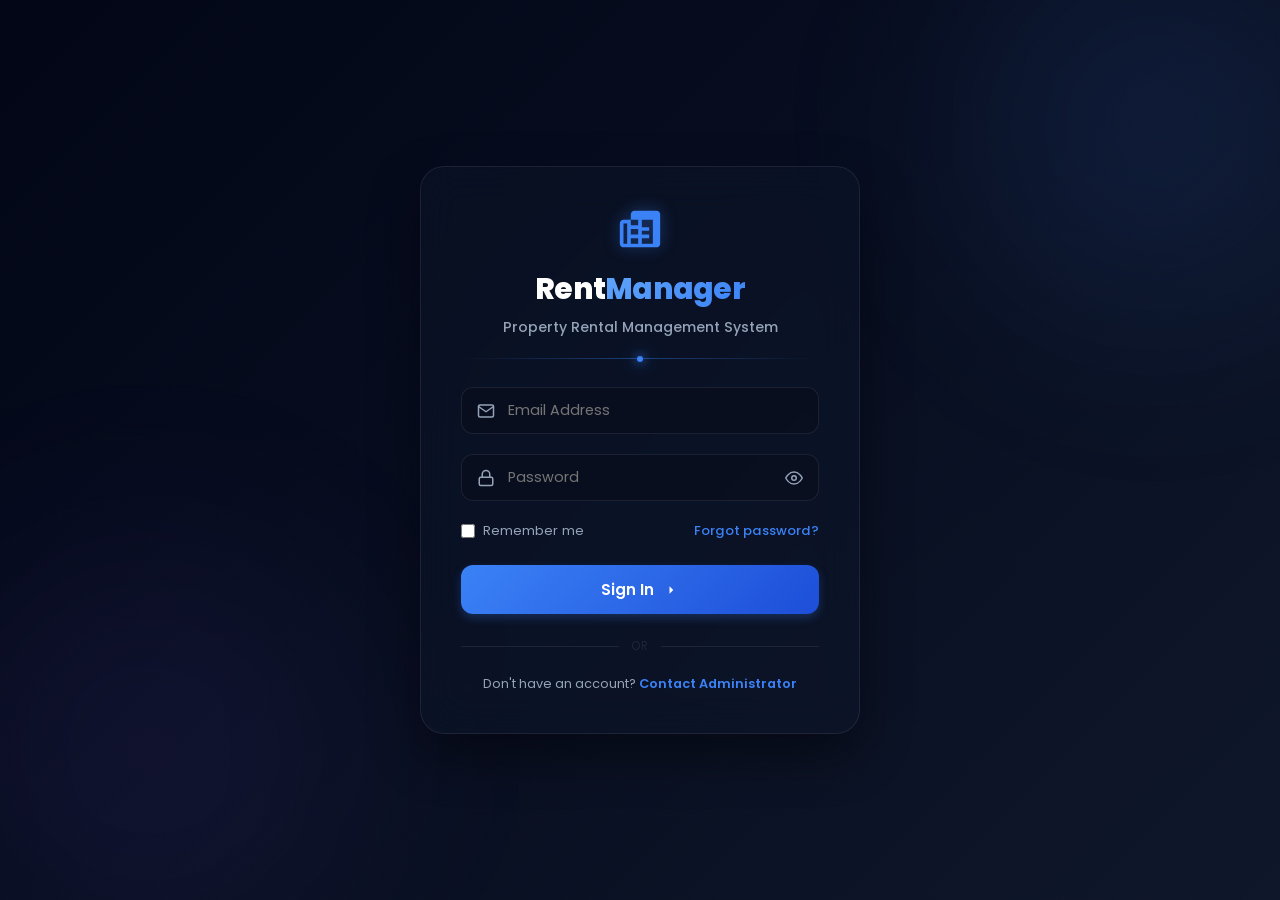
<file: frontend/index.html>
<!DOCTYPE html>
<html lang="en">
<head>
    <meta charset="UTF-8">
    <meta name="viewport" content="width=device-width, initial-scale=1.0">
    <title>RentManager | Premium Login</title>
    <link rel="stylesheet" href="css/style.css">
</head>
<body>

    <!-- Loading Overlay -->
    <div id="loader-overlay" class="loader-overlay d-none">
        <div class="spinner"></div>
    </div>

    <!-- Login Container -->
    <div class="login-container">
        <!-- Glowing Background Accents -->
        <div class="bg-glow-tr"></div>
        <div class="bg-glow-bl"></div>

        <!-- Glassmorphism Login Card -->
        <div class="login-card">
            <!-- Logo Icon -->
            <div class="login-logo-container">
                <svg xmlns="http://www.w3.org/2000/svg" viewBox="0 0 24 24">
                    <path d="M19 2H9c-1.1 0-2 .9-2 2v3H3c-1.1 0-2 .9-2 2v11c0 1.1.9 2 2 2h18c1.1 0 2-.9 2-2V4c0-1.1-.9-2-2-2zM5 20H3V9h2v11zm6 0H7v-3h4v3zm0-5H7v-3h4v3zm0-5H7V7h4v3zm8 10h-6v-3h2v-2h-2v-2h2v-2h-2V7h6v13zm-2-9h-2v2h2v-2zm0 4h-2v2h2v-2z"/>
                </svg>
            </div>

            <!-- Title Header -->
            <div class="login-header">
                <h1>Rent<span class="highlight">Manager</span></h1>
                <p>Property Rental Management System</p>
            </div>

            <!-- Glowing divider -->
            <div class="glow-divider">
                <div class="glow-dot"></div>
            </div>

            <form id="login-form">
                <!-- Alert Box -->
                <div id="login-error" class="alert alert-error d-none"></div>

                <!-- Email Input Wrapper -->
                <div class="input-wrapper">
                    <div class="input-icon-left">
                        <!-- Envelope Icon -->
                        <svg xmlns="http://www.w3.org/2000/svg" width="18" height="18" viewBox="0 0 24 24" fill="none" stroke="currentColor" stroke-width="2" stroke-linecap="round" stroke-linejoin="round">
                            <path d="M4 4h16c1.1 0 2 .9 2 2v12c0 1.1-.9 2-2 2H4c-1.1 0-2-.9-2-2V6c0-1.1.9-2 2-2z"></path>
                            <polyline points="22,6 12,13 2,6"></polyline>
                        </svg>
                    </div>
                    <input type="email" id="login-email" required placeholder="Email Address">
                </div>

                <!-- Password Input Wrapper -->
                <div class="input-wrapper">
                    <div class="input-icon-left">
                        <!-- Lock Icon -->
                        <svg xmlns="http://www.w3.org/2000/svg" width="18" height="18" viewBox="0 0 24 24" fill="none" stroke="currentColor" stroke-width="2" stroke-linecap="round" stroke-linejoin="round">
                            <rect x="3" y="11" width="18" height="11" rx="2" ry="2"></rect>
                            <path d="M7 11V7a5 5 0 0 1 10 0v4"></path>
                        </svg>
                    </div>
                    <input type="password" id="login-password" required placeholder="Password">
                    <div class="input-icon-right" id="password-toggle">
                        <!-- Eye Icon -->
                        <svg id="eye-icon" xmlns="http://www.w3.org/2000/svg" width="18" height="18" viewBox="0 0 24 24" fill="none" stroke="currentColor" stroke-width="2" stroke-linecap="round" stroke-linejoin="round">
                            <path d="M1 12s4-8 11-8 11 8 11 8-4 8-11 8-11-8-11-8z"></path>
                            <circle cx="12" cy="12" r="3"></circle>
                        </svg>
                    </div>
                </div>

                <!-- Options Row -->
                <div class="options-row">
                    <label class="remember-me">
                        <input type="checkbox" id="remember-me">
                        Remember me
                    </label>
                    <a href="#" class="forgot-link" onclick="showNotification('Please contact your administrator to reset your password.', 'error')">Forgot password?</a>
                </div>

                <!-- Sign In Button -->
                <button type="submit" class="signin-btn">
                    <span>Sign In</span>
                    <svg xmlns="http://www.w3.org/2000/svg" viewBox="0 0 24 24">
                        <path d="M10 17l5-5-5-5v10z"/>
                        <path d="M0 0h24v24H0z" fill="none"/>
                    </svg>
                </button>
            </form>

            <!-- Footer Details -->
            <div class="login-footer">
                <div class="login-footer-divider">or</div>
                <p>Don't have an account? <a href="#" onclick="showNotification('Only administrators can create user credentials. Please contact support.', 'error')">Contact Administrator</a></p>
            </div>
        </div>
    </div>

    <!-- Notification container -->
    <div id="notification-container" style="position: fixed; top: 20px; right: 20px; z-index: 9999; width: 320px;"></div>

    <!-- Javascripts -->
    <script src="js/api.js"></script>
    <script src="js/app.js"></script>
    <script>
        // Minimal password visibility toggle logic
        const toggleBtn = document.getElementById("password-toggle");
        const passwordInput = document.getElementById("login-password");
        const eyeIcon = document.getElementById("eye-icon");

        toggleBtn.addEventListener("click", () => {
            if (passwordInput.type === "password") {
                passwordInput.type = "text";
                // Render Eye Off svg
                eyeIcon.innerHTML = `
                    <path d="M17.94 17.94A10.07 10.07 0 0 1 12 20c-7 0-11-8-11-8a18.45 18.45 0 0 1 5.06-5.94M9.9 4.24A9.12 9.12 0 0 1 12 4c7 0 11 8 11 8a18.5 18.5 0 0 1-2.16 3.19m-6.72-1.07a3 3 0 1 1-4.24-4.24"></path>
                    <line x1="1" y1="1" x2="23" y2="23"></line>
                `;
            } else {
                passwordInput.type = "password";
                // Render Eye open svg
                eyeIcon.innerHTML = `
                    <path d="M1 12s4-8 11-8 11 8 11 8-4 8-11 8-11-8-11-8z"></path>
                    <circle cx="12" cy="12" r="3"></circle>
                `;
            }
        });
    </script>
</body>
</html>
</file>
<file: frontend/css/style.css>
/* Import Google Font Poppins */
@import url('https://fonts.googleapis.com/css2?family=Poppins:wght@300;400;500;600;700;800&display=swap');

:root {
    --bg-color: #030712;
    --sidebar-bg: #080b11;
    --card-bg: rgba(17, 24, 39, 0.75);
    --table-bg: rgba(15, 23, 42, 0.4);
    --table-header-bg: rgba(30, 41, 59, 0.5);
    --border-color: rgba(255, 255, 255, 0.05);
    --text-primary: #f3f4f6;
    --text-secondary: #94a3b8;
    
    /* Brand Accent Gradients */
    --primary-accent: #3b82f6;
    --primary-accent-hover: #2563eb;
    
    --success: #10b981;
    --warning: #f59e0b;
    --danger: #ef4444;
    --info: #3b82f6;
    
    --gradient-blue: linear-gradient(135deg, #3b82f6 0%, #1d4ed8 100%);
    --gradient-green: linear-gradient(135deg, #10b981 0%, #047857 100%);
    --gradient-purple: linear-gradient(135deg, #8b5cf6 0%, #6d28d9 100%);
    --gradient-orange: linear-gradient(135deg, #f59e0b 0%, #b45309 100%);
    
    --font-family: 'Poppins', sans-serif;
    --sidebar-width: 270px;
    --top-bar-height: 80px;
}

* {
    margin: 0;
    padding: 0;
    box-sizing: border-box;
}

body {
    background-color: var(--bg-color);
    background: radial-gradient(circle at 100% 0%, #0c152b 0%, #030712 100%);
    color: var(--text-primary);
    font-family: var(--font-family);
    overflow: hidden;
    height: 100vh;
    width: 100vw;
}

.d-none {
    display: none !important;
}

/* Base App Layout Grid */
.app-container {
    display: flex;
    height: 100vh;
    width: 100vw;
    overflow: hidden;
}

/* Sidebar Navigation Drawer */
.sidebar {
    width: var(--sidebar-width);
    background: linear-gradient(180deg, #020617 0%, #0f172a 100%);
    border-right: 1px solid rgba(255, 255, 255, 0.04);
    box-shadow: inset -10px 0 30px rgba(0, 0, 0, 0.2);
    backdrop-filter: blur(20px);
    -webkit-backdrop-filter: blur(20px);
    display: flex;
    flex-direction: column;
    padding: 32px 22px;
    height: 100%;
    flex-shrink: 0;
}

.sidebar-logo {
    display: flex;
    flex-direction: column;
    margin-bottom: 32px;
    padding: 0 4px;
}

.logo-header {
    display: flex;
    align-items: center;
    gap: 10px;
}

.sidebar-logo h2 {
    font-size: 1.35rem;
    font-weight: 800;
    color: #ffffff;
    letter-spacing: -0.025em;
    font-family: var(--font-family);
}

.sidebar-logo h2 span.logo-highlight {
    background: linear-gradient(135deg, #60a5fa 0%, #3b82f6 100%);
    -webkit-background-clip: text;
    -webkit-text-fill-color: transparent;
}

.sidebar-logo p.logo-sub {
    font-size: 0.68rem;
    font-weight: 500;
    color: var(--text-secondary);
    margin-top: 4px;
    letter-spacing: 0.05em;
    text-transform: uppercase;
}

/* User Card in Sidebar */
.user-card {
    display: flex;
    align-items: center;
    justify-content: space-between;
    background: rgba(15, 23, 42, 0.45);
    border: 1px solid rgba(255, 255, 255, 0.06);
    border-radius: 16px;
    padding: 14px;
    margin-bottom: 32px;
    box-shadow: 0 10px 25px -5px rgba(0, 0, 0, 0.2);
    transition: all 0.3s cubic-bezier(0.4, 0, 0.2, 1);
    backdrop-filter: blur(10px);
    -webkit-backdrop-filter: blur(10px);
}

.user-card:hover {
    transform: translateY(-2px);
    border-color: rgba(59, 130, 246, 0.3);
    box-shadow: 0 12px 30px rgba(59, 130, 246, 0.08), 0 0 15px rgba(59, 130, 246, 0.03);
}

.user-card-inner {
    display: flex;
    align-items: center;
    gap: 12px;
    overflow: hidden;
}

.user-avatar {
    width: 40px;
    height: 40px;
    border-radius: 50%;
    background: linear-gradient(135deg, #3b82f6 0%, #8b5cf6 100%);
    color: #ffffff;
    display: flex;
    align-items: center;
    justify-content: center;
    font-weight: 700;
    font-size: 1.05rem;
    border: 2px solid rgba(255, 255, 255, 0.15);
    box-shadow: 0 0 10px rgba(59, 130, 246, 0.3);
    flex-shrink: 0;
}

.user-details {
    display: flex;
    flex-direction: column;
    overflow: hidden;
}

.user-name {
    font-weight: 600;
    font-size: 0.85rem;
    color: var(--text-primary);
}

.user-role {
    font-size: 0.72rem;
    color: var(--text-secondary);
    white-space: nowrap;
    text-overflow: ellipsis;
    overflow: hidden;
}

.user-card-arrow {
    color: var(--text-secondary);
    font-size: 0.8rem;
    cursor: pointer;
    padding: 4px;
}

/* Nav Link Items */
.nav-menu {
    list-style: none;
    display: flex;
    flex-direction: column;
    gap: 12px;
    flex-grow: 1;
}

.nav-item {
    position: relative;
}

.nav-item a {
    display: flex;
    align-items: center;
    gap: 14px;
    padding: 10px 14px;
    color: var(--text-secondary);
    text-decoration: none;
    border-radius: 12px;
    font-weight: 500;
    font-size: 0.88rem;
    transition: all 0.25s cubic-bezier(0.4, 0, 0.2, 1);
    border: 1px solid transparent;
}

.nav-icon-box {
    display: flex;
    align-items: center;
    justify-content: center;
    width: 32px;
    height: 32px;
    border-radius: 8px;
    background-color: rgba(255, 255, 255, 0.03);
    border: 1px solid rgba(255, 255, 255, 0.05);
    color: var(--text-secondary);
    transition: all 0.25s cubic-bezier(0.4, 0, 0.2, 1);
    flex-shrink: 0;
}

.nav-icon-box svg {
    width: 16px;
    height: 16px;
    stroke: currentColor;
    transition: stroke 0.25s;
}

.nav-item a:hover {
    background-color: rgba(255, 255, 255, 0.03);
    color: #ffffff;
    border-color: rgba(255, 255, 255, 0.03);
}

.nav-item a:hover .nav-icon-box {
    background-color: rgba(59, 130, 246, 0.1);
    border-color: rgba(59, 130, 246, 0.15);
    color: #3b82f6;
}

.nav-item.active a {
    background: linear-gradient(135deg, rgba(59, 130, 246, 0.15) 0%, rgba(59, 130, 246, 0.05) 100%);
    color: #ffffff;
    border: 1px solid rgba(59, 130, 246, 0.25);
    box-shadow: 0 4px 20px rgba(59, 130, 246, 0.1), inset 0 0 12px rgba(59, 130, 246, 0.05);
    font-weight: 600;
    transform: scale(1.02);
}

.nav-item.active .nav-icon-box {
    background: #3b82f6;
    border-color: #3b82f6;
    color: #ffffff;
    box-shadow: 0 0 10px rgba(59, 130, 246, 0.4);
}

.nav-item.active::before {
    content: '';
    position: absolute;
    left: -6px;
    top: 15%;
    height: 70%;
    width: 3px;
    background: #3b82f6;
    border-radius: 0 4px 4px 0;
    box-shadow: 0 0 8px #3b82f6;
}

/* Sign Out Action */
.logout-btn {
    display: flex;
    align-items: center;
    gap: 14px;
    padding: 12px 18px;
    color: var(--text-secondary);
    background: rgba(255, 255, 255, 0.01);
    border: 1px solid rgba(255, 255, 255, 0.05);
    border-radius: 14px;
    font-weight: 500;
    font-size: 0.88rem;
    cursor: pointer;
    width: 100%;
    transition: all 0.25s cubic-bezier(0.4, 0, 0.2, 1);
    margin-top: 30px;
    box-shadow: 0 4px 12px rgba(0, 0, 0, 0.1);
}

.logout-btn:hover {
    background-color: rgba(239, 68, 68, 0.08);
    border-color: rgba(239, 68, 68, 0.25);
    color: var(--danger);
    box-shadow: 0 4px 20px rgba(239, 68, 68, 0.1);
    transform: translateY(-1px);
}

/* Main Content Panel Layout */
.main-content {
    flex-grow: 1;
    display: flex;
    flex-direction: column;
    height: 100%;
    overflow: hidden;
    position: relative;
}

/* Top Navigation Bar */
.top-navbar {
    height: var(--top-bar-height);
    display: flex;
    align-items: center;
    justify-content: space-between;
    padding: 0 40px;
    flex-shrink: 0;
    margin-top: 15px;
}

.navbar-title h1 {
    font-size: 1.8rem;
    font-weight: 800;
    color: var(--text-primary);
    letter-spacing: -0.025em;
    margin-bottom: 2px;
}

.navbar-title p {
    font-size: 0.82rem;
    color: var(--text-secondary);
}

.navbar-actions {
    display: flex;
    align-items: center;
    gap: 24px;
}

.navbar-search {
    position: relative;
    width: 280px;
}

.navbar-search input {
    width: 100%;
    background-color: rgba(17, 24, 39, 0.6);
    border: 1px solid var(--border-color);
    color: var(--text-primary);
    border-radius: 10px;
    padding: 10px 16px 10px 40px;
    font-family: var(--font-family);
    font-size: 0.82rem;
    outline: none;
    transition: border-color 0.25s ease;
}

.navbar-search input:focus {
    border-color: var(--primary-accent);
}

.navbar-search svg.search-icon {
    position: absolute;
    top: 50%;
    left: 14px;
    transform: translateY(-50%);
    width: 16px;
    height: 16px;
    fill: var(--text-secondary);
    pointer-events: none;
}

.navbar-bell {
    position: relative;
    cursor: pointer;
    color: var(--text-secondary);
    display: flex;
    align-items: center;
    justify-content: center;
    padding: 6px;
    border-radius: 50%;
    transition: color 0.2s ease, background-color 0.2s;
}

.navbar-bell:hover {
    color: var(--text-primary);
    background-color: rgba(255, 255, 255, 0.03);
}

.navbar-bell svg {
    width: 20px;
    height: 20px;
    fill: currentColor;
}

.navbar-bell .bell-badge {
    position: absolute;
    top: 2px;
    right: 2px;
    background-color: var(--danger);
    color: #ffffff;
    font-size: 0.65rem;
    font-weight: 700;
    border-radius: 50%;
    width: 14px;
    height: 14px;
    display: flex;
    align-items: center;
    justify-content: center;
    border: 1.5px solid var(--bg-color);
}

.navbar-avatar {
    width: 36px;
    height: 36px;
    border-radius: 50%;
    background: var(--gradient-blue);
    border: 2px solid rgba(255, 255, 255, 0.15);
    cursor: pointer;
}

/* Scrollable Inner Container */
.view-body {
    flex-grow: 1;
    overflow-y: auto;
    padding: 24px 40px 40px 40px;
}

/* Dashboard Statistics cards */
.metrics-grid {
    display: grid;
    grid-template-columns: repeat(auto-fit, minmax(220px, 1fr));
    gap: 24px;
    margin-bottom: 30px;
}

.metric-card {
    display: flex;
    flex-direction: column;
    justify-content: space-between;
    background-color: var(--card-bg);
    backdrop-filter: blur(12px);
    -webkit-backdrop-filter: blur(12px);
    border: 1px solid var(--border-color);
    border-radius: 18px;
    padding: 24px;
    box-shadow: 0 12px 30px rgba(0, 0, 0, 0.35);
    height: 155px;
    transition: transform 0.2s ease, border-color 0.2s ease;
    position: relative;
    overflow: hidden;
}

.metric-card:hover {
    transform: translateY(-2px);
    border-color: rgba(255, 255, 255, 0.08);
}

.metric-top-row {
    display: flex;
    align-items: flex-start;
    justify-content: space-between;
}

.metric-icon {
    font-size: 1.25rem;
    width: 42px;
    height: 42px;
    border-radius: 10px;
    display: flex;
    align-items: center;
    justify-content: center;
    color: #ffffff;
    flex-shrink: 0;
}

.icon-blue { background: var(--gradient-blue); }
.icon-green { background: var(--gradient-green); }
.icon-purple { background: var(--gradient-purple); }
.icon-orange { background: var(--gradient-orange); }

.metric-label-val {
    display: flex;
    flex-direction: column;
    align-items: flex-end;
}

.metric-title {
    color: var(--text-secondary);
    font-size: 0.78rem;
    font-weight: 600;
    margin-bottom: 4px;
    letter-spacing: 0.02em;
}

.metric-value {
    color: var(--text-primary);
    font-size: 2.1rem;
    font-weight: 800;
    line-height: 1;
}

.metric-bottom-row {
    display: flex;
    align-items: flex-end;
    justify-content: space-between;
}

.metric-trend {
    font-size: 0.72rem;
    font-weight: 600;
    display: flex;
    align-items: center;
    gap: 4px;
}

.trend-up { color: var(--success); }
.trend-down { color: var(--danger); }

.metric-trend-label {
    color: var(--text-secondary);
    font-weight: 500;
}

.sparkline-container {
    width: 100px;
    height: 30px;
    display: flex;
    align-items: flex-end;
}

.sparkline {
    width: 100%;
    height: 100%;
}

.spark-blue { filter: drop-shadow(0 2px 4px rgba(59, 130, 246, 0.4)); }
.spark-green { filter: drop-shadow(0 2px 4px rgba(16, 185, 129, 0.4)); }
.spark-purple { filter: drop-shadow(0 2px 4px rgba(139, 92, 246, 0.4)); }
.spark-orange { filter: drop-shadow(0 2px 4px rgba(245, 158, 11, 0.4)); }

/* Dashboard Graphics Charts grid */
.charts-grid {
    display: grid;
    grid-template-columns: 1.1fr 1.3fr;
    gap: 24px;
    margin-bottom: 30px;
}

@media (max-width: 1024px) {
    .charts-grid {
        grid-template-columns: 1fr;
    }
}

.chart-card {
    background-color: var(--card-bg);
    backdrop-filter: blur(12px);
    -webkit-backdrop-filter: blur(12px);
    border: 1px solid var(--border-color);
    border-radius: 18px;
    padding: 24px;
    box-shadow: 0 12px 30px rgba(0, 0, 0, 0.35);
    display: flex;
    flex-direction: column;
}

.chart-header {
    display: flex;
    align-items: center;
    justify-content: space-between;
    margin-bottom: 24px;
}

.chart-title-wrapper {
    display: flex;
    align-items: center;
    gap: 8px;
}

.chart-title-icon {
    font-size: 1.1rem;
    color: var(--primary-accent);
}

.chart-card h3 {
    font-size: 0.95rem;
    font-weight: 600;
    color: var(--text-primary);
}

.chart-dropdown-select {
    background: rgba(255, 255, 255, 0.03);
    color: var(--text-secondary);
    border: 1px solid var(--border-color);
    border-radius: 8px;
    padding: 4px 10px;
    font-size: 0.72rem;
    font-weight: 500;
    outline: none;
    cursor: pointer;
}

.chart-inner-row {
    display: flex;
    align-items: center;
    justify-content: space-between;
    flex-grow: 1;
    gap: 20px;
}

.chart-container-donut {
    position: relative;
    height: 190px;
    width: 190px;
    flex-shrink: 0;
}

.donut-center-text {
    position: absolute;
    top: 50%;
    left: 50%;
    transform: translate(-50%, -50%);
    text-align: center;
    display: flex;
    flex-direction: column;
    pointer-events: none;
}

.donut-center-label {
    font-size: 0.7rem;
    color: var(--text-secondary);
    text-transform: uppercase;
    font-weight: 600;
    letter-spacing: 0.05em;
}

.donut-center-val {
    font-size: 1.5rem;
    font-weight: 800;
    color: var(--text-primary);
}

.chart-legends-donut {
    flex-grow: 1;
    display: flex;
    flex-direction: column;
    gap: 16px;
}

.legend-item-row {
    display: flex;
    align-items: center;
    justify-content: space-between;
}

.legend-label-col {
    display: flex;
    align-items: center;
    gap: 8px;
    font-size: 0.82rem;
    color: var(--text-primary);
}

.legend-dot {
    width: 8px;
    height: 8px;
    border-radius: 50%;
}

.dot-paid { background-color: var(--success); }
.dot-pending { background-color: var(--warning); }

.legend-val-col {
    display: flex;
    align-items: center;
    gap: 24px;
    font-size: 0.82rem;
}

.legend-number {
    font-weight: 700;
    color: var(--text-primary);
}

.legend-percentage {
    color: var(--text-secondary);
    font-weight: 500;
}

.chart-container-bar {
    position: relative;
    height: 190px;
    width: 100%;
}

/* Dashboard Tables Section */
.tables-grid {
    display: grid;
    grid-template-columns: 1fr 1.1fr;
    gap: 24px;
}

@media (max-width: 1024px) {
    .tables-grid {
        grid-template-columns: 1fr;
    }
}

.table-card {
    background-color: var(--card-bg);
    backdrop-filter: blur(12px);
    -webkit-backdrop-filter: blur(12px);
    border: 1px solid var(--border-color);
    border-radius: 18px;
    padding: 24px;
    box-shadow: 0 12px 30px rgba(0, 0, 0, 0.35);
}

.table-card-header {
    display: flex;
    align-items: center;
    justify-content: space-between;
    margin-bottom: 20px;
}

.table-card-title-wrapper {
    display: flex;
    align-items: center;
    gap: 8px;
}

.table-card-title-icon {
    font-size: 1.1rem;
    color: var(--primary-accent);
}

.table-card h3 {
    font-size: 0.95rem;
    font-weight: 600;
    color: var(--text-primary);
}

.table-card-btn {
    background: rgba(255, 255, 255, 0.03);
    color: var(--text-secondary);
    border: 1px solid var(--border-color);
    border-radius: 8px;
    padding: 4px 10px;
    font-size: 0.72rem;
    font-weight: 500;
    outline: none;
    cursor: pointer;
    text-decoration: none;
    transition: background-color 0.2s;
}

.table-card-btn:hover {
    background-color: rgba(255, 255, 255, 0.06);
    color: var(--text-primary);
}

.custom-table {
    width: 100%;
    border-collapse: collapse;
    text-align: left;
}

.custom-table th {
    color: var(--text-secondary);
    padding: 12px 14px;
    font-weight: 600;
    font-size: 0.72rem;
    text-transform: uppercase;
    letter-spacing: 0.05em;
    border-bottom: 1px solid var(--border-color);
}

.custom-table td {
    padding: 12px 14px;
    border-bottom: 1px solid var(--border-color);
    font-size: 0.82rem;
    color: #e2e8f0;
    vertical-align: middle;
}

.custom-table tr:last-child td {
    border-bottom: none;
}

.custom-table tr:hover {
    background-color: rgba(255, 255, 255, 0.012);
}

/* Property cell with rounded thumbnail */
.property-cell {
    display: flex;
    align-items: center;
    gap: 12px;
}

.property-thumb {
    width: 38px;
    height: 38px;
    border-radius: 8px;
    border: 1px solid var(--border-color);
    background-color: rgba(255, 255, 255, 0.03);
    display: flex;
    align-items: center;
    justify-content: center;
    overflow: hidden;
    flex-shrink: 0;
}

.property-thumb svg {
    width: 20px;
    height: 20px;
    fill: var(--text-secondary);
}

.property-name-title {
    font-weight: 600;
    color: var(--text-primary);
}

/* Tenant cell with letter avatar badge */
.tenant-cell {
    display: flex;
    align-items: center;
    gap: 12px;
}

.tenant-avatar-circle {
    width: 32px;
    height: 32px;
    border-radius: 50%;
    display: flex;
    align-items: center;
    justify-content: center;
    color: #ffffff;
    font-weight: 700;
    font-size: 0.8rem;
    border: 1px solid rgba(255, 255, 255, 0.1);
    flex-shrink: 0;
}

.circle-r { background-color: #10b981; }
.circle-s { background-color: #f59e0b; }
.circle-a { background-color: #8b5cf6; }

.tenant-name-title {
    font-weight: 500;
    color: var(--text-primary);
}

/* Status Badges */
.status-badge {
    padding: 3px 10px;
    border-radius: 9999px;
    font-size: 0.7rem;
    font-weight: 600;
    display: inline-block;
    border: 1px solid transparent;
}

.status-rented {
    background-color: rgba(16, 185, 129, 0.12);
    color: var(--success);
    border-color: rgba(16, 185, 129, 0.25);
}

.status-available {
    background-color: rgba(59, 130, 246, 0.12);
    color: var(--info);
    border-color: rgba(59, 130, 246, 0.25);
}

.status-paid {
    background-color: rgba(16, 185, 129, 0.12);
    color: var(--success);
    border-color: rgba(16, 185, 129, 0.25);
}

.status-pending {
    background-color: rgba(245, 158, 11, 0.12);
    color: var(--warning);
    border-color: rgba(245, 158, 11, 0.25);
}

/* Dynamic Forms Design */
.form-grid {
    display: grid;
    grid-template-columns: repeat(auto-fit, minmax(360px, 1fr));
    gap: 24px;
}

.form-card {
    background-color: var(--card-bg);
    backdrop-filter: blur(12px);
    -webkit-backdrop-filter: blur(12px);
    border: 1px solid var(--border-color);
    border-radius: 18px;
    padding: 28px;
    box-shadow: 0 12px 30px rgba(0, 0, 0, 0.35);
}

.form-card h3 {
    margin-bottom: 20px;
    font-size: 1.05rem;
    font-weight: 600;
    border-bottom: 1px solid var(--border-color);
    padding-bottom: 10px;
    color: var(--text-primary);
}

.form-group {
    margin-bottom: 16px;
}

.form-group label {
    display: block;
    margin-bottom: 6px;
    font-size: 0.8rem;
    font-weight: 600;
    color: var(--text-secondary);
}

.form-group input, .form-group select {
    width: 100%;
    background-color: rgba(17, 24, 39, 0.6);
    color: var(--text-primary);
    border: 1px solid var(--border-color);
    border-radius: 8px;
    padding: 10px 12px;
    font-family: var(--font-family);
    font-size: 0.88rem;
    outline: none;
    transition: border-color 0.2s ease;
}

.form-group input:focus, .form-group select:focus {
    border-color: var(--primary-accent);
}

.submit-btn {
    width: 100%;
    background-color: var(--primary-accent);
    color: #ffffff;
    border: none;
    border-radius: 8px;
    padding: 12px 20px;
    font-weight: 600;
    font-family: var(--font-family);
    font-size: 0.9rem;
    cursor: pointer;
    box-shadow: 0 4px 6px rgba(59, 130, 246, 0.2);
    transition: all 0.2s ease-in-out;
}

.submit-btn:hover {
    background-color: var(--primary-accent-hover);
    transform: translateY(-1px);
    box-shadow: 0 10px 15px rgba(59, 130, 246, 0.3);
}

/* Modal Form Styles */
.modal-overlay {
    position: fixed;
    top: 0;
    left: 0;
    width: 100vw;
    height: 100vh;
    background-color: rgba(8, 11, 17, 0.8);
    display: flex;
    justify-content: center;
    align-items: center;
    z-index: 1000;
}

.modal-content {
    width: 480px;
    background-color: var(--card-bg);
    border: 1px solid var(--border-color);
    border-radius: 16px;
    padding: 32px;
    box-shadow: 0 20px 25px -5px rgba(0, 0, 0, 0.4);
    position: relative;
}

.modal-close-btn {
    position: absolute;
    top: 20px;
    right: 20px;
    background: none;
    border: none;
    color: var(--text-secondary);
    font-size: 1.5rem;
    cursor: pointer;
    transition: color 0.2s ease;
}

.modal-close-btn:hover {
    color: var(--text-primary);
}

/* Search search bar toggle select */
.table-search-input {
    background-color: rgba(17, 24, 39, 0.6);
    color: var(--text-primary);
    border: 1px solid var(--border-color);
    border-radius: 8px;
    padding: 8px 16px;
    font-family: var(--font-family);
    font-size: 0.82rem;
    outline: none;
    width: 240px;
    transition: border-color 0.2s ease;
}

.table-search-input:focus {
    border-color: var(--primary-accent);
}

/* Centered Login Card screen */
.login-container {
    position: relative;
    display: flex;
    justify-content: center;
    align-items: center;
    height: 100vh;
    width: 100vw;
    background: linear-gradient(135deg, #020617 0%, #0f172a 100%);
    overflow: hidden;
}

.bg-glow-tr {
    position: absolute;
    top: -150px;
    right: -150px;
    width: 550px;
    height: 550px;
    background: radial-gradient(circle, rgba(59, 130, 246, 0.15) 0%, rgba(59, 130, 246, 0) 70%);
    filter: blur(80px);
    pointer-events: none;
    z-index: 1;
}

.bg-glow-bl {
    position: absolute;
    bottom: -150px;
    left: -150px;
    width: 600px;
    height: 600px;
    background: radial-gradient(circle, rgba(139, 92, 246, 0.1) 0%, rgba(139, 92, 246, 0) 70%);
    filter: blur(80px);
    pointer-events: none;
    z-index: 1;
}

.login-card {
    width: 440px;
    background: rgba(15, 23, 42, 0.45);
    backdrop-filter: blur(20px);
    -webkit-backdrop-filter: blur(20px);
    border: 1px solid rgba(255, 255, 255, 0.08);
    border-radius: 24px;
    padding: 40px;
    box-shadow: 0 20px 50px rgba(0, 0, 0, 0.45), 0 0 40px rgba(59, 130, 246, 0.03);
    position: relative;
    z-index: 10;
}

.login-logo-container {
    display: flex;
    justify-content: center;
    margin-bottom: 16px;
}

.login-logo-container svg {
    width: 44px;
    height: 44px;
    fill: #3b82f6;
    filter: drop-shadow(0 0 8px rgba(59, 130, 246, 0.4));
}

.login-header {
    text-align: center;
    margin-bottom: 12px;
}

.login-header h1 {
    font-size: 1.85rem;
    font-weight: 800;
    color: #ffffff;
    margin-bottom: 6px;
    letter-spacing: -0.025em;
}

.login-header h1 span.highlight {
    background: linear-gradient(135deg, #60a5fa 0%, #3b82f6 100%);
    -webkit-background-clip: text;
    -webkit-text-fill-color: transparent;
}

.login-header p {
    color: #94a3b8;
    font-size: 0.88rem;
    font-weight: 500;
}

.glow-divider {
    position: relative;
    height: 1px;
    background: linear-gradient(90deg, transparent 0%, rgba(59, 130, 246, 0.4) 50%, transparent 100%);
    margin: 20px 0 28px 0;
}

.glow-dot {
    position: absolute;
    top: 50%;
    left: 50%;
    transform: translate(-50%, -50%);
    width: 6px;
    height: 6px;
    background-color: #3b82f6;
    border-radius: 50%;
    box-shadow: 0 0 10px #3b82f6, 0 0 20px #3b82f6;
}

.input-wrapper {
    position: relative;
    margin-bottom: 20px;
}

.input-wrapper input {
    width: 100%;
    background-color: rgba(10, 15, 30, 0.65) !important;
    color: #f8fafc !important;
    border: 1px solid rgba(255, 255, 255, 0.08) !important;
    border-radius: 12px !important;
    padding: 12px 16px 12px 46px !important;
    font-family: var(--font-family);
    font-size: 0.9rem;
    outline: none;
    transition: all 0.25s ease;
}

.input-wrapper input:focus {
    border-color: #3b82f6 !important;
    box-shadow: 0 0 12px rgba(59, 130, 246, 0.25) !important;
    background-color: rgba(10, 15, 30, 0.8) !important;
}

.input-wrapper .input-icon-left {
    position: absolute;
    top: 50%;
    left: 16px;
    transform: translateY(-50%);
    color: #94a3b8;
    display: flex;
    align-items: center;
    pointer-events: none;
}

.input-wrapper .input-icon-right {
    position: absolute;
    top: 50%;
    right: 16px;
    transform: translateY(-50%);
    color: #94a3b8;
    display: flex;
    align-items: center;
    cursor: pointer;
    transition: color 0.2s ease;
    z-index: 11;
}

.input-wrapper .input-icon-right:hover {
    color: #f8fafc;
}

.options-row {
    display: flex;
    justify-content: space-between;
    align-items: center;
    margin-bottom: 24px;
    font-size: 0.82rem;
}

.remember-me {
    display: flex;
    align-items: center;
    gap: 8px;
    color: #94a3b8;
    cursor: pointer;
    user-select: none;
}

.remember-me input {
    accent-color: #3b82f6;
    cursor: pointer;
    width: 14px;
    height: 14px;
}

.forgot-link {
    color: #3b82f6;
    text-decoration: none;
    font-weight: 500;
    transition: color 0.2s ease;
}

.forgot-link:hover {
    color: #60a5fa;
}

.signin-btn {
    width: 100%;
    background: var(--gradient-blue);
    color: #ffffff;
    border: none;
    border-radius: 12px;
    padding: 13px 20px;
    font-weight: 600;
    font-family: var(--font-family);
    font-size: 0.95rem;
    cursor: pointer;
    box-shadow: 0 4px 10px rgba(59, 130, 246, 0.25);
    transition: all 0.25s cubic-bezier(0.4, 0, 0.2, 1);
    display: flex;
    align-items: center;
    justify-content: center;
    gap: 8px;
}

.signin-btn:hover {
    transform: translateY(-2px);
    box-shadow: 0 12px 22px rgba(59, 130, 246, 0.35), 0 0 15px rgba(59, 130, 246, 0.2);
}

.signin-btn svg {
    width: 18px;
    height: 18px;
    fill: currentColor;
}

.login-footer {
    text-align: center;
    margin-top: 24px;
    font-size: 0.8rem;
    color: #94a3b8;
}

.login-footer-divider {
    display: flex;
    align-items: center;
    gap: 12px;
    margin-bottom: 20px;
    color: rgba(255, 255, 255, 0.08);
    font-size: 0.72rem;
    text-transform: uppercase;
    letter-spacing: 0.06em;
}

.login-footer-divider::before, .login-footer-divider::after {
    content: '';
    flex-grow: 1;
    height: 1px;
    background-color: rgba(255, 255, 255, 0.08);
}

.login-footer a {
    color: #3b82f6;
    text-decoration: none;
    font-weight: 600;
    transition: color 0.2s ease;
}

.login-footer a:hover {
    color: #60a5fa;
}

.alert {
    padding: 12px 16px;
    border-radius: 8px;
    margin-bottom: 12px;
    font-size: 0.85rem;
    font-weight: 500;
    display: flex;
    align-items: center;
    gap: 10px;
    box-shadow: 0 10px 15px -3px rgba(0, 0, 0, 0.3);
}

.alert-error {
    background-color: rgba(239, 68, 68, 0.18);
    color: #f87171;
    border: 1px solid rgba(239, 68, 68, 0.3);
}

.alert-success {
    background-color: rgba(16, 185, 129, 0.18);
    color: #34d399;
    border: 1px solid rgba(16, 185, 129, 0.3);
}

.loader-overlay {
    position: fixed;
    top: 0;
    left: 0;
    width: 100vw;
    height: 100vh;
    background-color: rgba(8, 11, 17, 0.75);
    display: flex;
    justify-content: center;
    align-items: center;
    z-index: 9999;
}

.spinner {
    width: 44px;
    height: 44px;
    border: 4px solid rgba(255, 255, 255, 0.08);
    border-radius: 50%;
    border-top-color: var(--primary-accent);
    animation: spin 0.8s linear infinite;
}

@keyframes spin {
    to { transform: rotate(360deg); }
}

code {
    background-color: rgba(255, 255, 255, 0.05);
    color: #f1f5f9;
    padding: 2px 6px;
    border-radius: 4px;
    font-size: 0.8rem;
    font-family: monospace;
}

/* Delete Row Action Button */
.delete-row-btn {
    background: rgba(239, 68, 68, 0.1);
    color: var(--danger);
    border: 1px solid rgba(239, 68, 68, 0.2);
    padding: 6px 12px;
    border-radius: 8px;
    font-size: 0.75rem;
    font-weight: 600;
    cursor: pointer;
    transition: all 0.2s cubic-bezier(0.4, 0, 0.2, 1);
    display: inline-flex;
    align-items: center;
    justify-content: center;
}

.delete-row-btn:hover {
    background: rgba(239, 68, 68, 0.2);
    border-color: rgba(239, 68, 68, 0.45);
    color: #ef4444;
    box-shadow: 0 4px 12px rgba(239, 68, 68, 0.15);
    transform: translateY(-1px);
}
</file>
